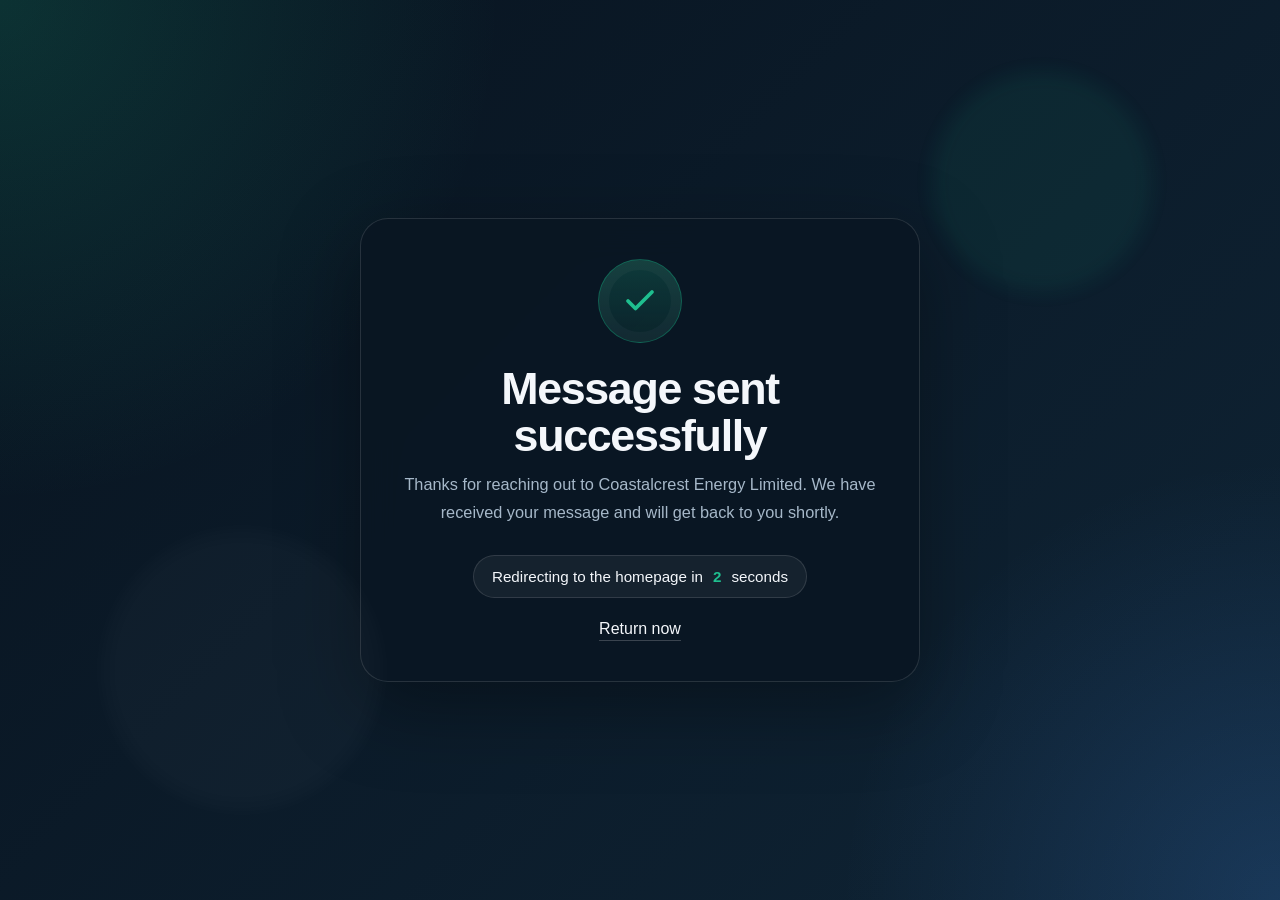
<file: success.html>
<!DOCTYPE html>
<html lang="en">
<head>
    <meta charset="UTF-8">
    <meta name="viewport" content="width=device-width, initial-scale=1.0">
    <meta http-equiv="refresh" content="3;url=index.html">
    <title>Message Sent | Coastalcrest Energy Limited</title>
    <meta name="robots" content="noindex, nofollow">
    <meta name="description" content="Your message has been sent to Coastalcrest Energy Limited. You will be redirected back to the homepage shortly.">
    <meta name="author" content="Coastalcrest Energy Limited">
    <meta name="theme-color" content="#08131f">
    <link rel="canonical" href="https://coastalcrestenergyltd.com/success.html">
    <meta property="og:type" content="website">
    <meta property="og:locale" content="en_NG">
    <meta property="og:site_name" content="Coastalcrest Energy Limited">
    <meta property="og:title" content="Message Sent | Coastalcrest Energy Limited">
    <meta property="og:description" content="Your message has been sent to Coastalcrest Energy Limited. You will be redirected back to the homepage shortly.">
    <meta property="og:url" content="https://coastalcrestenergyltd.com/success.html">
    <meta property="og:image" content="https://coastalcrestenergyltd.com/images/logo.png">
    <meta property="og:image:alt" content="Coastalcrest Energy Limited logo">
    <meta name="twitter:card" content="summary_large_image">
    <meta name="twitter:title" content="Message Sent | Coastalcrest Energy Limited">
    <meta name="twitter:description" content="Your message has been sent to Coastalcrest Energy Limited. You will be redirected back to the homepage shortly.">
    <meta name="twitter:image" content="https://coastalcrestenergyltd.com/images/logo.png">
    <link rel="icon" type="image/png" href="images/favicon-white.png">
    <link rel="shortcut icon" href="images/favicon-white.png">
    <style>
        :root {
            --bg: #08131f;
            --bg-accent: #0f2435;
            --card: rgba(10, 22, 35, 0.88);
            --line: rgba(255, 255, 255, 0.12);
            --text: #f4f7fb;
            --muted: #a6b8c9;
            --brand: #1fbf8f;
            --brand-soft: rgba(31, 191, 143, 0.18);
            --shadow: 0 24px 80px rgba(0, 0, 0, 0.35);
        }

        * {
            box-sizing: border-box;
        }

        body {
            margin: 0;
            min-height: 100vh;
            display: grid;
            place-items: center;
            font-family: "Segoe UI", Arial, sans-serif;
            color: var(--text);
            background:
                radial-gradient(circle at top left, rgba(31, 191, 143, 0.18), transparent 32%),
                radial-gradient(circle at bottom right, rgba(73, 149, 255, 0.18), transparent 28%),
                linear-gradient(135deg, var(--bg), var(--bg-accent));
            overflow: hidden;
        }

        body::before,
        body::after {
            content: "";
            position: fixed;
            inset: auto;
            border-radius: 999px;
            filter: blur(10px);
            opacity: 0.45;
            pointer-events: none;
        }

        body::before {
            width: 220px;
            height: 220px;
            top: 8%;
            right: 10%;
            background: var(--brand-soft);
        }

        body::after {
            width: 280px;
            height: 280px;
            bottom: 10%;
            left: 8%;
            background: rgba(255, 255, 255, 0.06);
        }

        .success-modal {
            width: min(92vw, 560px);
            padding: 40px 34px;
            border: 1px solid var(--line);
            border-radius: 28px;
            background: var(--card);
            box-shadow: var(--shadow);
            text-align: center;
            backdrop-filter: blur(18px);
            animation: lift-in 0.7s ease both;
        }

        .badge {
            width: 84px;
            height: 84px;
            margin: 0 auto 22px;
            border-radius: 50%;
            display: grid;
            place-items: center;
            background: linear-gradient(180deg, rgba(31, 191, 143, 0.22), rgba(31, 191, 143, 0.08));
            border: 1px solid rgba(31, 191, 143, 0.35);
            box-shadow: inset 0 0 0 10px rgba(255, 255, 255, 0.03);
        }

        .badge svg {
            width: 36px;
            height: 36px;
            fill: none;
            stroke: var(--brand);
            stroke-width: 2.5;
            stroke-linecap: round;
            stroke-linejoin: round;
        }

        h1 {
            margin: 0 0 12px;
            font-size: clamp(2rem, 4vw, 2.8rem);
            line-height: 1.05;
            letter-spacing: -0.03em;
        }

        p {
            margin: 0;
            color: var(--muted);
            font-size: 1.02rem;
            line-height: 1.7;
        }

        .countdown {
            margin-top: 28px;
            display: inline-flex;
            align-items: center;
            gap: 10px;
            padding: 12px 18px;
            border-radius: 999px;
            background: rgba(255, 255, 255, 0.05);
            border: 1px solid var(--line);
            color: var(--text);
            font-size: 0.95rem;
        }

        .countdown strong {
            color: var(--brand);
            min-width: 1ch;
        }

        .home-link {
            display: inline-block;
            margin-top: 22px;
            color: var(--text);
            text-decoration: none;
            border-bottom: 1px solid rgba(255, 255, 255, 0.2);
            padding-bottom: 2px;
        }

        @keyframes lift-in {
            from {
                opacity: 0;
                transform: translateY(24px) scale(0.98);
            }
            to {
                opacity: 1;
                transform: translateY(0) scale(1);
            }
        }
    </style>
</head>
<body>
    <main class="success-modal" aria-live="polite">
        <div class="badge" aria-hidden="true">
            <svg viewBox="0 0 24 24">
                <path d="M20 6 9 17l-5-5"></path>
            </svg>
        </div>
        <h1>Message sent successfully</h1>
        <p>Thanks for reaching out to Coastalcrest Energy Limited. We have received your message and will get back to you shortly.</p>
        <div class="countdown">Redirecting to the homepage in <strong id="countdown">3</strong> seconds</div>
        <div><a class="home-link" href="index.html">Return now</a></div>
    </main>

    <script>
        (function () {
            var countdown = document.getElementById('countdown');
            var seconds = 3;

            window.setInterval(function () {
                seconds -= 1;
                if (seconds <= 0) {
                    countdown.textContent = '0';
                    window.location.href = 'index.html';
                    return;
                }
                countdown.textContent = String(seconds);
            }, 1000);
        })();
    </script>
</body>
</html>
</file>
